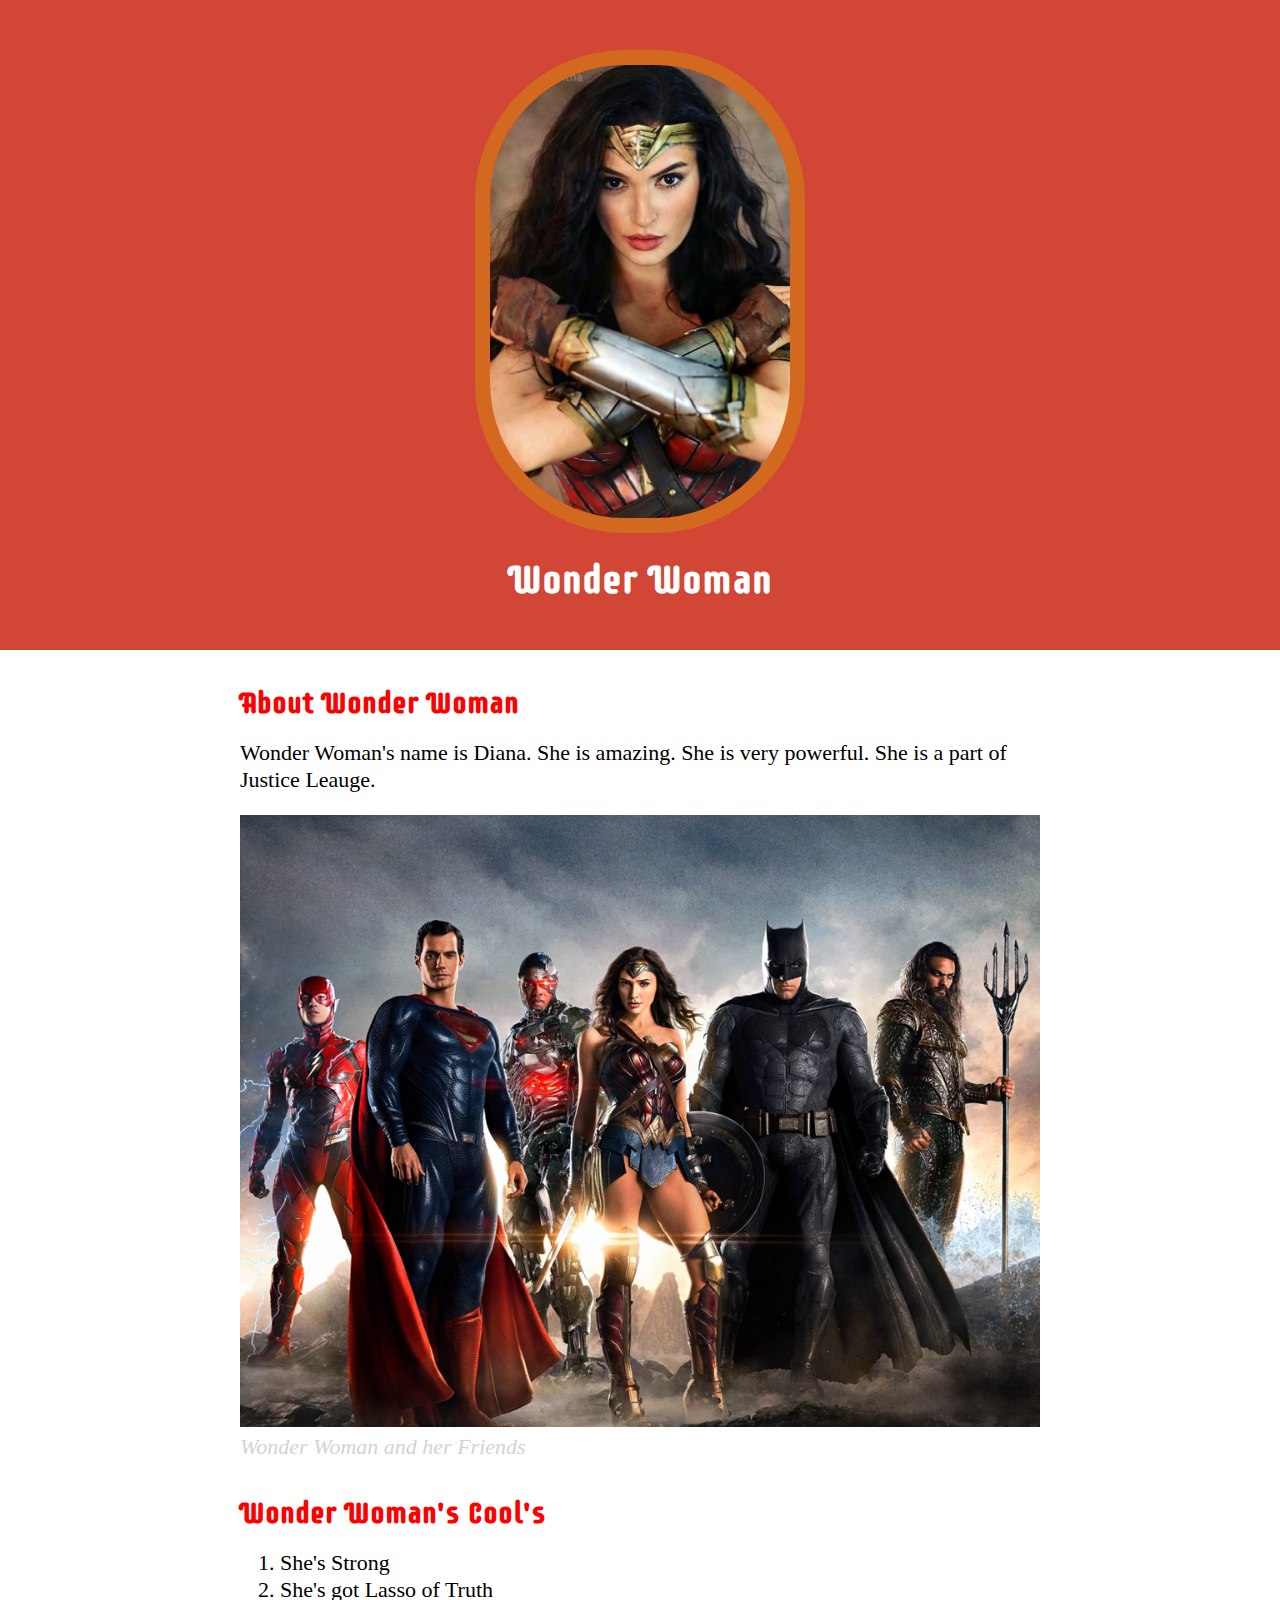
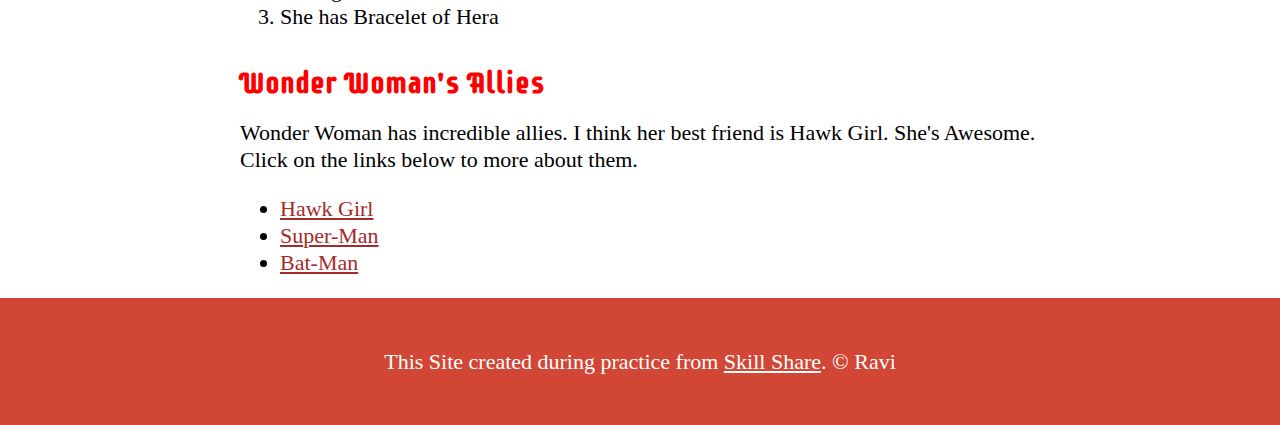
<file: index.html>
<!Doctype html>
<html>
<head>
  <title>Wonder Woman</title>
  <link rel="icon" href="img/ww2.png">
  <link href="https://fonts.googleapis.com/css2?family=Supermercado+One&display=swap" rel="stylesheet">
  <link rel="stylesheet" type="text/css" href="css/hero.css"
</head>
<body>
  <!-- Header Element -->
  <header>
    <img src="img/ww3.jpg">
    <h1>Wonder Woman</h1>
  </header>
<!-- Main Element -->
<main>
    <h2>About Wonder Woman</h2>
      <p>Wonder Woman's name is Diana. She is amazing. She is very powerful. She is a part of Justice Leauge.</p>
        <img src="img/JL.png">
        <p class="caption">Wonder Woman and her Friends</p>
        <h2>Wonder Woman's Cool's</h2>
        <ol>
          <li>She's Strong</li>
          <li>She's got Lasso of Truth</li>
          <li>She has Bracelet of Hera</li>
        </ol>
<!-- Friends -->
        <h2>Wonder Woman's Allies</h2>
        <p>Wonder Woman has incredible allies. I think her best friend is Hawk Girl. She's Awesome. Click on the links below to
        more about them.</p>
        <ul>
          <li> <a target="_blank" href="https://en.wikipedia.org/wiki/Hawkgirl">Hawk Girl</a></li>
            <li> <a target="_blank" href="https://dc.fandom.com/wiki/Superman">Super-Man</a></li>
              <li> <a target="_blank" href="https://www.dccomics.com/characters/batman">Bat-Man</a></li>
      </main>
      <!-- Footer Element -->
      <footer>
        <p>This Site created during practice from <a target="_blank" href="https://www.skillshare.com/"> Skill Share</a>. &copy; Ravi</p>
</body>
</html>
</file>
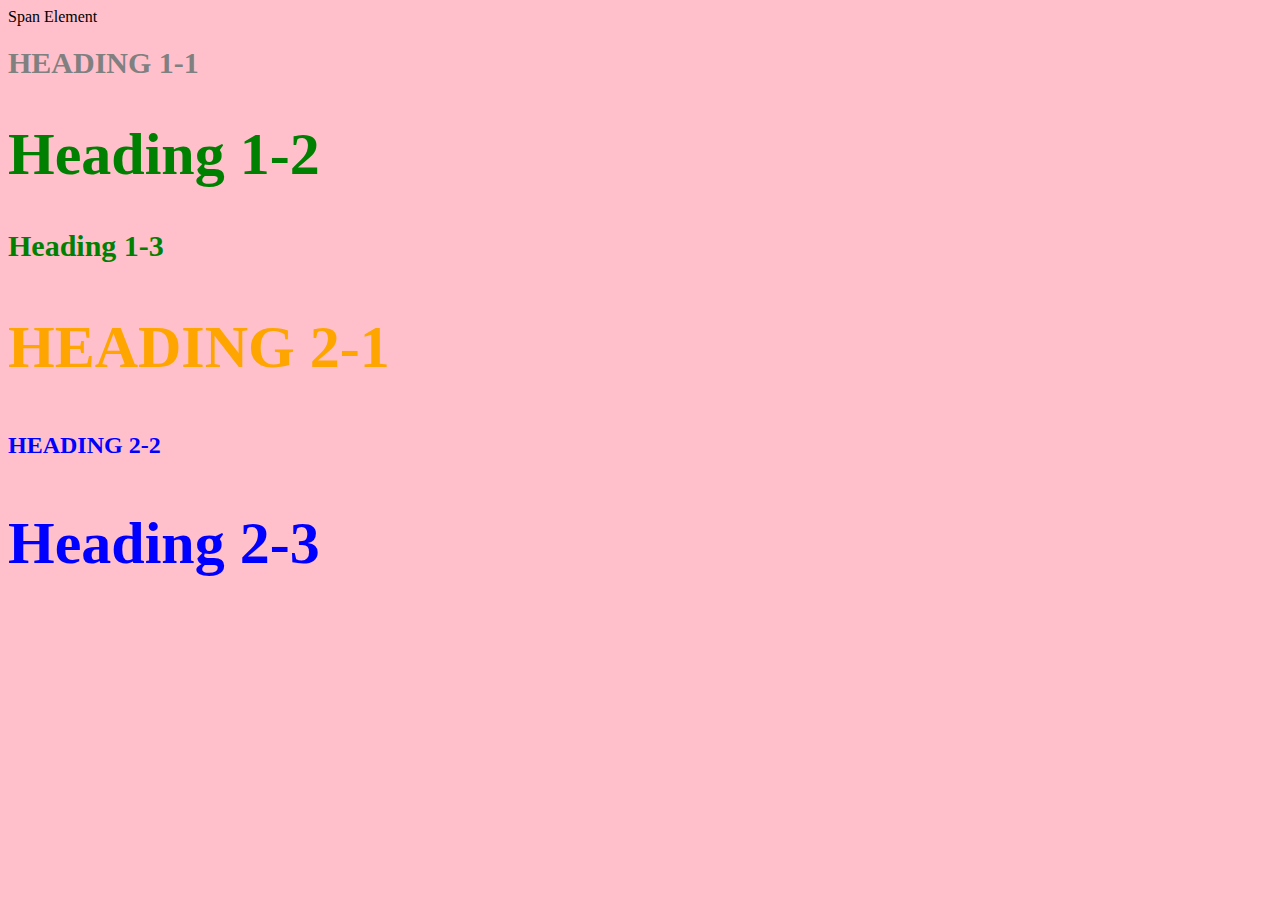
<file: style-test.html>
<!DOCTYPE html>
<html>
<head>
	<title>Style Testing</title>
	<link rel="stylesheet" type="text/css" href="css/rest.css">
</head>
<body>
<span>Span Element</span>
<h1 class="uppercase"><span>Heading 1-1</span></h1>
<h1 class="big">Heading 1-2</h1>
<h1>Heading 1-3</h1>
<h2 class="big uppercase">Heading 2-1</h2>
<h2 class="uppercase">Heading 2-2</h2>
<h2 class="big">Heading 2-3</h2>
</body>
</html>
</file>
<file: css/hero.css>
body {
    margin: 0;
    font-family: Cambria, Cochin, Georgia, Times, 'Times New Roman', serif;
    font-size: 22px;
    line-height: 27px;
}

header{
    background-color: #d14635;
    text-align: center;
    padding-top: 50px;
    padding-bottom: 30px;
}
h1, h2 {
    font-family: 'Supermercado One', cursive;
}

header h1 {
    color: white;
    font-size: 40px;
    
}

header img{
    border-radius: 150px;
    width: 300px;
    border: 15px solid chocolate;
}

main{
    max-width: 800px;
    margin: 0 auto;
    padding: 0 20px;

}

main img{
    max-width: 100%;
}

h2{
    font-size: 30px;
    color: red;
    margin: 40px 0 10px;
}

a{
    color: brown;
}

a:hover{
    color: white;
    background-color: black;
}

footer{
    background-color: #d14635;
    text-align: center;
    color: white;
    padding: 50px;
}

footer p{
    margin: 0;
}

footer a{
    color: white;
}

footer a:hover{
    opacity: .5;
    background-color: transparent;
}

p.caption{
    color: lightgray;
    font-style: italic;
    margin-top: 0;
}
</file>
<file: css/rest.css>
body{
	background-color: pink;
}
h1{
font-size: 30px;
color: green;
}
h2{
	color: red;
}
h2{
	color: blue;
}
.big{
	font-size: 60px;
}
.uppercase{
	text-transform: uppercase;
}
.big.uppercase{
	color: orange;
}
h1 span {
	color: gray;
}
</file>
